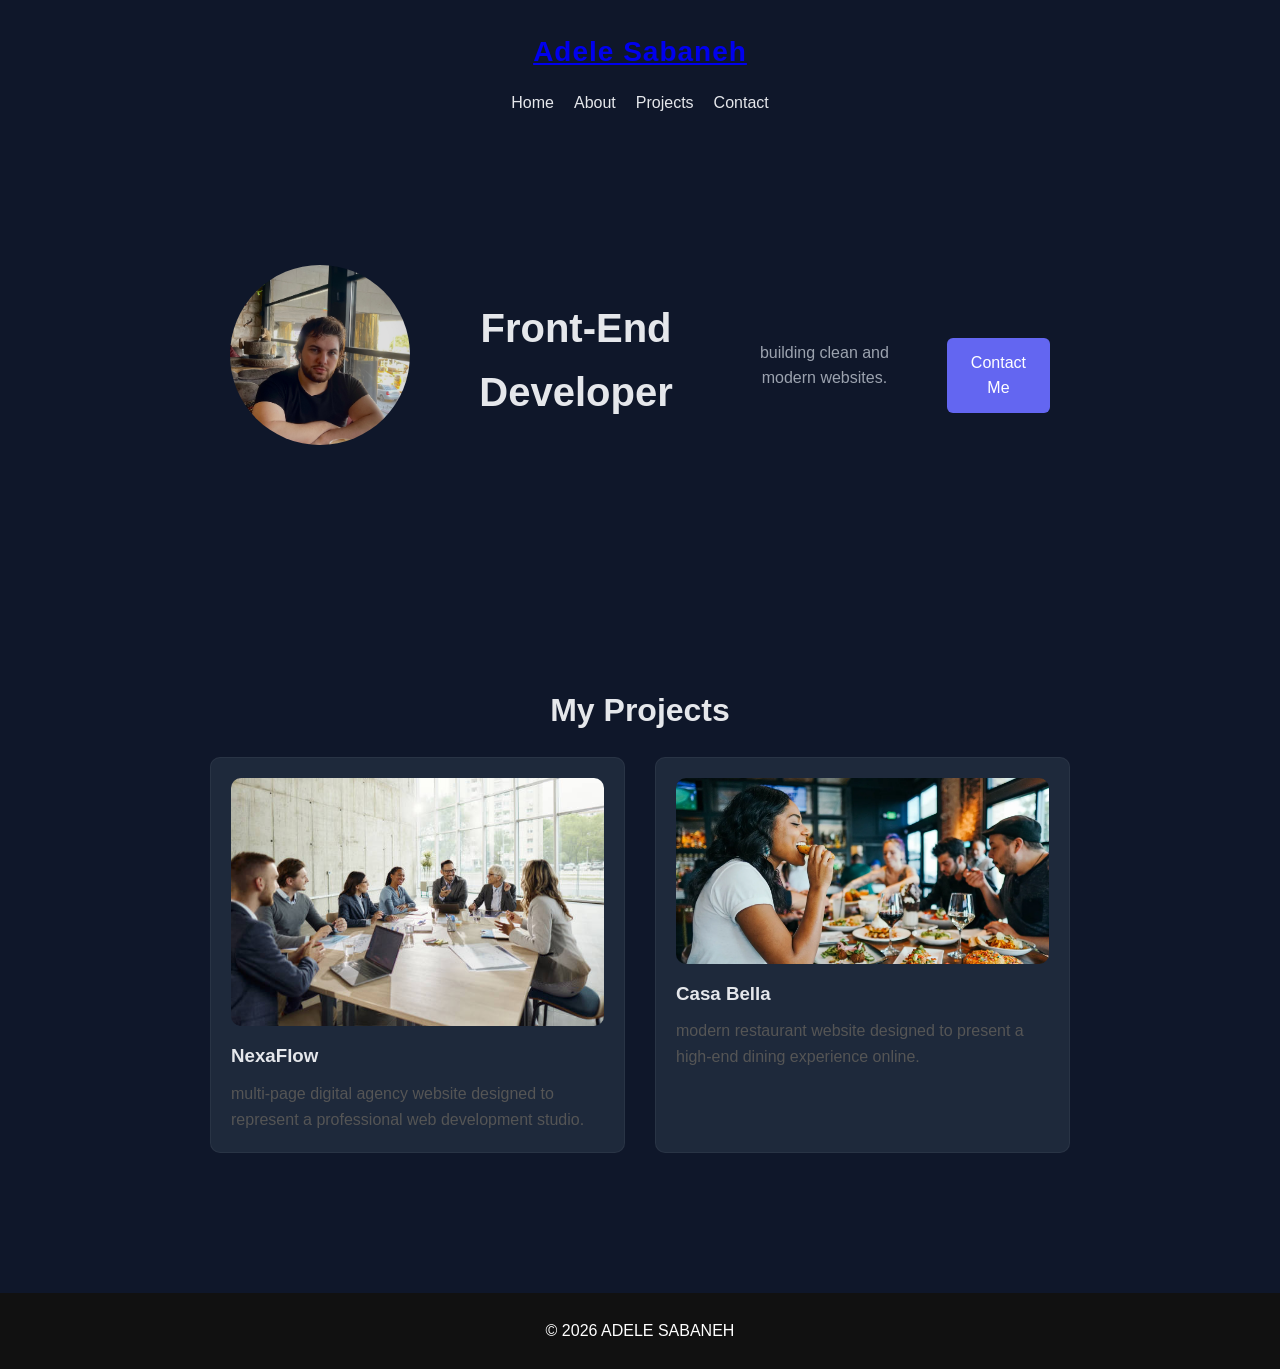
<file: index.html>
<!DOCTYPE html>
<html lang="en">
<head>
  <meta charset="UTF-8">
  <meta name="viewport" content="width=device-width, initial-scale=1.0">

  <title>ADELE-DEV</title>

  <link rel="stylesheet" href="BASE-LANDINGPAGE.CSS">
  <link rel="stylesheet" href="LAYOUT-LANDINGPAGE.CSS">
  <link rel="stylesheet" href="COMPONENTS-LANDINGPAGE.CSS">
  <link rel="stylesheet" href="HOME-LANDINGPAGE.CSS">





</head>
<body>

<header>
  <nav class="nav">
  <h1 class="logo"><a href="index.html">Adele Sabaneh</a></h1>
  <ul class="nav-links">
    <li><a href="index.html">Home</a></li>
    <li><a href="about.html">About</a></li>
    <li><a href="projects.html">Projects</a></li>
    <li><a href="contact.html">Contact</a></li>
  </ul>
 </nav>
</header>

<main>

 <section class="hero">
    <div class="container">
      <div class="hero-content">
        <img src="ADELE-DEV-IMG/PERSONAL-IMG.jpeg" alt="Adele Sabaneh portrait" class="hero-image">
        <h2>Front-End Developer</h2>
        <p>building clean and modern websites.</p>
        <a href="contact.html" class="btn">Contact Me</a>
      </div>
      
    </div>
  </section>

  <section class="projects">
  <div class="container">
    <h2>My Projects</h2>

    <div class="projects-grid">

      <article class="project-card">
        <a href="projects.html#nexaflow">
          <img src="Projects-thumbnails/NexaFlow.jpeg" alt="Project 1">
        </a>
        <h3>NexaFlow</h3>
        <p>multi-page digital agency website designed to represent a professional web development studio.</p>
      </article>

      <article class="project-card">
        <a href="projects.html#casa-bella"> 
          <img src="Projects-thumbnails/Casa Bella.jpeg" alt="Project 2">
        </a>
        <h3>Casa Bella</h3>
        <p>modern restaurant website designed to present a high-end dining experience online.</p>
      </article>

    </div>
  </div>
</section>
</main>

<footer>© 2026 ADELE SABANEH</footer>



</body>
</html>
</file>
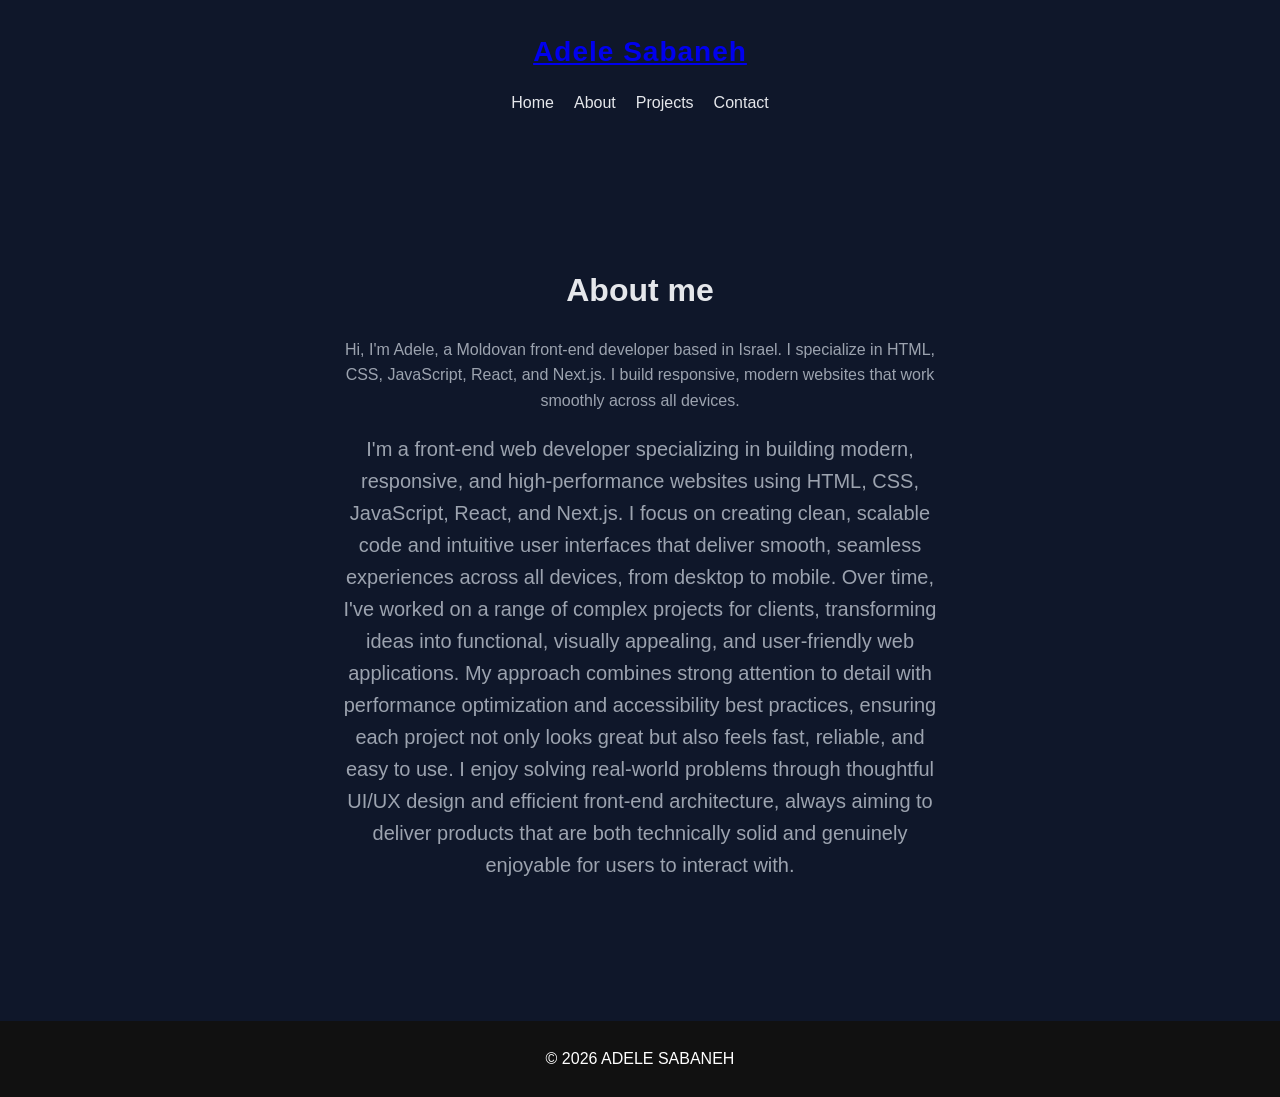
<file: about.html>
<!DOCTYPE html>
<html lang="en">
<head>
  <meta charset="UTF-8">
  <meta name="viewport" content="width=device-width, initial-scale=1.0">

  <title>ADELE.DEV</title>

  <link rel="stylesheet" href="BASE-LANDINGPAGE.CSS">
  <link rel="stylesheet" href="LAYOUT-LANDINGPAGE.CSS">
  <link rel="stylesheet" href="COMPONENTS-LANDINGPAGE.CSS">
  <link rel="stylesheet" href="HOME-LANDINGPAGE.CSS">





</head>
<body>

<header>
  <nav class="nav">
  <h1 class="logo"><a href="index.html">Adele Sabaneh</a></h1>
  <ul class="nav-links">
    <li><a href="index.html">Home</a></li>
    <li><a href="about.html">About</a></li>
    <li><a href="projects.html">Projects</a></li>
    <li><a href="contact.html">Contact</a></li>
  </ul>
 </nav>
</header>

<main>

 

  <section class="about">
   <div class="container">
      <h2>About me</h2>
      <p calss="about-one">Hi, I'm Adele, a Moldovan front-end developer based in Israel.
          I specialize in HTML, CSS, JavaScript, React, and Next.js. I build responsive,
          modern websites that work smoothly across all devices.
        </p>
    </div>
    <div class="container">
      <p class="about-two">
I'm a front-end web developer specializing in building modern, responsive,
and high-performance websites using HTML,
CSS, JavaScript, React, and Next.js. I focus on creating clean,
 scalable code and intuitive user interfaces that deliver smooth,
seamless experiences across all devices, from desktop to mobile.

Over time, I've worked on a range of complex projects for clients,
transforming ideas into functional, visually appealing, and user-friendly web applications.
My approach combines strong attention to detail with performance optimization and accessibility best practices,
ensuring each project not only looks great but also feels fast, reliable, and easy to use.
I enjoy solving real-world problems through thoughtful UI/UX design and efficient front-end
 architecture, always aiming to deliver products that are both technically solid and genuinely enjoyable for users to interact with.</p>
    </div>
  </section>



  

</main>

<footer>© 2026 ADELE SABANEH</footer>








</body>
</html>
</file>
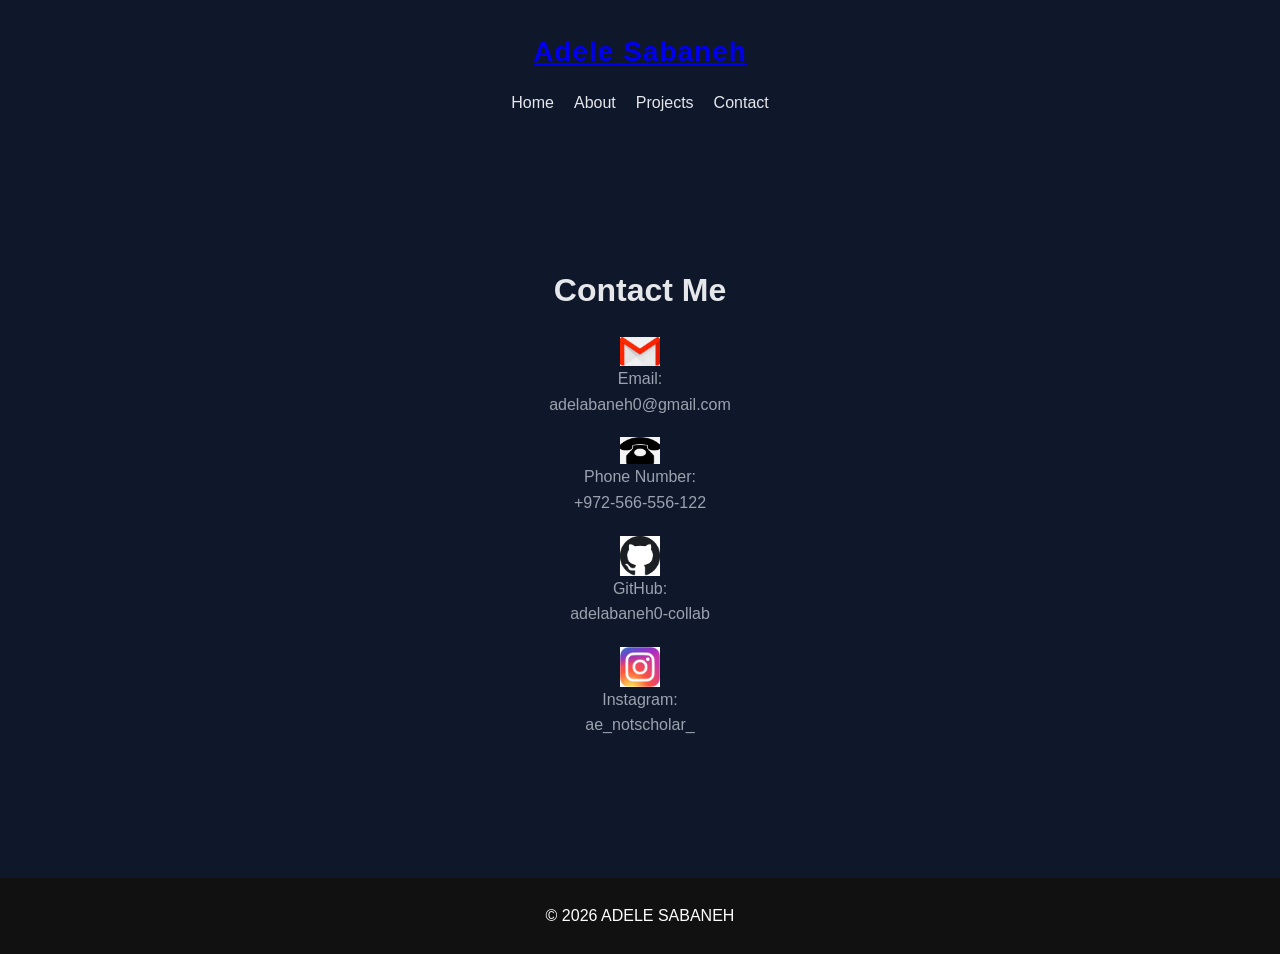
<file: contact.html>
<!DOCTYPE html>
<html lang="en">
<head>
  <meta charset="UTF-8">
  <meta name="viewport" content="width=device-width, initial-scale=1.0">

  <title>ADELE.DEV</title>

  <link rel="stylesheet" href="BASE-LANDINGPAGE.CSS">
  <link rel="stylesheet" href="LAYOUT-LANDINGPAGE.CSS">
  <link rel="stylesheet" href="COMPONENTS-LANDINGPAGE.CSS">
  <link rel="stylesheet" href="HOME-LANDINGPAGE.CSS">





</head>
<body>

<header>
  <nav class="nav">
  <h1 class="logo"><a href="index.html">Adele Sabaneh</a></h1>
  <ul class="nav-links">
    <li><a href="index.html">Home</a></li>
    <li><a href="about.html">About</a></li>
    <li><a href="projects.html">Projects</a></li>
    <li><a href="contact.html">Contact</a></li>
  </ul>
 </nav>
</header>

<main>

  <section class="contact">
    <div class="container">
          <h2>Contact Me</h2>

          <div class="gmail-img-outer-div">
            <div class="gmail-img-inner-div">
              <img class="gmail-img" src="ADELE-DEV-IMG/gmail-img.jpg">
            </div>
          </div>
          <p>Email:</p>
          <p>adelabaneh0@gmail.com</p>
    </div>
    <div class="container">
      <div class="phone-img-outer-div">
        <div class="phone-img-inner-div">
          <img class="phone-img" src="ADELE-DEV-IMG/phone-icon.png">

        </div>
      </div>
      <p>Phone Number:</p>
      <p>+972-566-556-122</p>
    </div>


    <div class="container">
      <div class="github-img-outer-div">
        <div class="github-img-inner-div">
          <img class="github-img" src="ADELE-DEV-IMG/github-img.png">
        </div>
      </div>
      <p>GitHub:</p>
      <p>adelabaneh0-collab</p>
    </div>



    <div class="container">
      <div class="instagram-img-outer-div">
        <div class="instagram-img-inner-div">
          <img class="instagram-img" src="ADELE-DEV-IMG/instagram-img.jpg">
        </div>
      </div>
        <p>Instagram:</p>
        <p>ae_notscholar_</p>




    </div>
  </section>

</main>

<footer>© 2026 ADELE SABANEH</footer>








</body>
</html>
</file>
<file: BASE-LANDINGPAGE.CSS>
html, body {
  height: 100%;
}

body {
  display: flex;
  flex-direction: column;
}

* {
  margin: 0;
  padding: 0;
  box-sizing: border-box;
}

body {
  font-family: Arial, sans-serif;
  line-height: 1.6;
  color: #111;
  background: #fff;
}

section {
  padding: 80px 20px;
  max-width: 900px;
  margin: auto;
}
img {
  max-width: 100%;
  height: auto;
  display: block;
}

:root {
  --color-bg: #0f172a;        /* dark background */
  --color-primary: #6366f1;   /* main accent (indigo) */
  --color-text: #e5e7eb;      /* main text */
  --color-muted: #9ca3af;     /* secondary text */
  --color-card: #1e293b;      /* cards background */
}
body {
  background-color: var(--color-bg);
  color: var(--color-text);
}

html {
  scroll-behavior: smooth;
}
.hero-image {
  width: 180px;
  aspect-ratio: 1 / 1;
  object-fit: cover;
  border-radius: 50%;
}
.projects-outer-div{display:flex;}
.projects-inner-div{display:flex;margin:auto;justify-content:center;vertical-align:center;max-height:500px;max-width:500px;margin-bottom:40px;}
.projects-img{margin:auto;justify-content:center;vertical-align:center;width:100%;height:100%;}

.gmail-img-outer-div{display:flex;}
.gmail-img-inner-div{margin:auto;max-height:40px;max-width:40px;}
.gmail-img{height:100%;width:100%;}


 .phone-img-outer-div{display:flex;}
.phone-img-inner-div{justify-content:center;vertical-align:center;margin:auto;max-width:40px;max-height:40px;}
.phone-img{height:100%;width:100%;}



.github-img-outer-div{display:flex;}
.github-img-inner-div{justify-content:center;vertical-align:center;margin:auto;max-width:40px;max-height:40px;}
.github-img{height:100%;width:100%;}

.instagram-img-outer-div{display:flex;}
.instagram-img-inner-div{justify-content:center;vertical-align:center;margin:auto;max-width:40px;max-height:40px;}
.instagram-img{height:100%;width:100%;}

.logo:hover{opacity:0.8;}

.project-card {
  scroll-margin-top: 120px;
}
</file>
<file: LAYOUT-LANDINGPAGE.CSS>
header {
  display: flex;
  flex-direction: column;
  align-items: center;
  padding: 30px 20px;
}

.nav {
  display: flex;
  flex-direction: column;
  align-items: center;
  gap: 15px;
}

.logo {
  font-size: 28px;
  font-weight: 700;
  letter-spacing: 1px;
}

.nav-links {
  list-style: none;
  display: flex;
  gap: 20px;
  padding: 0;
  margin: 0;
}

.nav-links a {
  position: relative;
}

.nav-links a::after {
  content: "";
  position: absolute;
  left: 0;
  bottom: -5px;
  width: 0;
  height: 2px;
  background: var(--color-primary);
  transition: width 0.3s ease;
}

.nav-links a:hover::after {
  width: 100%;
}

.nav-links a {
  text-decoration: none;
  color: black;
  font-weight: 500;
}
.hero-content {
  display: flex;
  align-items: center;
  justify-content: space-between;
  gap: 40px;
}

.hero-text {
  flex: 1;
}

.hero-image-container {
  flex: 1;
  display: flex;
  justify-content: center;}

  .container {
  max-width: 1100px;
  margin: 0 auto;
  padding: 0 20px;
}

section {
  padding: 100px 0;
}
footer {
  text-align: center;
  padding: 20px;
}
main {
  flex: 1;
}
.projects-grid {
  display: grid;
  grid-template-columns: repeat(2, 1fr);
  gap: 30px;
}
.nav-links a {
  color: var(--color-text);
  transition: color 0.3s ease;
}

.nav-links a:hover {
  color: var(--color-primary);
}

/* Mobile-smaller screens responsiveness section*/

@media (max-width: 768px) {
  .hero-content {
    flex-direction: column;
    text-align: center;
  }

  .hero-text {
    text-align: center;
  }
}

@media (max-width: 768px) {
  .projects-grid {
    grid-template-columns: 1fr;
  }
}

@media (max-width: 768px) {
  .nav-links {
    flex-direction: column;
    align-items: center;
    gap: 10px;
  }
}

@media (max-width: 768px) {
  section {
    padding: 60px 20px;
  }
}
</file>
<file: COMPONENTS-LANDINGPAGE.CSS>
h2 {
  font-size: 28px;
  margin-bottom: 15px;
}

p {
  color: #444;
}

h2 {
  font-size: 32px;
  margin-bottom: 20px;
}

section p {
  max-width: 600px;
  margin: 0 auto;
}
footer {
  background-color: #111;
  color: #fff;
  text-align: center;
  padding: 25px 20px;
  margin-top: 40px;
}

.project-card {
  background: #fff;
  padding: 20px;
  border-radius: 10px;
  text-align: left;
}

.project-card img {
  width: 100%;
  border-radius: 10px;
  margin-bottom: 15px;
}

.project-card h3 {
  margin-bottom: 10px;
}

.project-card p {
  color: #555;
}

.project-card {
  transition: transform 0.3s ease, box-shadow 0.3s ease;
}

.project-card:hover {
  transform: translateY(-5px);
  box-shadow: 0 10px 20px rgba(0,0,0,0.1);
}
h2 {
  color: var(--color-text);
}

p {
  color: var(--color-muted);
}
.project-card {
  background: var(--color-card);
}

.btn {
  display: inline-block;
  margin-top: 20px;
  padding: 12px 24px;
  background: var(--color-primary);
  color: white;
  text-decoration: none;
  border-radius: 6px;
  transition: background 0.3s ease, transform 0.2s ease;
}

.btn:hover {
  transform: translateY(-2px);
  opacity: 0.9;
}
</file>
<file: HOME-LANDINGPAGE.CSS>
.hero {
  text-align: center;
  padding: 100px 20px;
}

.hero-image {
  width: 180px;
  height: 180px;
  object-fit: cover;
  border-radius: 50%;
  margin: 0 auto 20px;
}

.hero h2 {
  font-size: 40px;
  margin-bottom: 10px;
}
.hero-text h2 {
  font-size: 42px;
  margin-bottom: 15px;
}

.hero-text p {
  font-size: 18px;
  color: #555;
}
.hero-text {
  text-align: left;
}

.about,
.projects,
.contact {
  text-align: center;
}
.logo {
  color: var(--color-primary);
}

.hero-text h2 {
  margin-bottom: 10px;
}

.hero-text p {
  margin-bottom: 10px;
}

.project-card {
  border: 1px solid rgba(255,255,255,0.05);
}

.project-card img {
  transition: transform 0.3s ease;
}

.project-card:hover img {
  transform: scale(1.05);
}
.container{margin-top:20px;}

.about-one{font-size:21px;}
.about-two{font-size:20px;}
</file>
